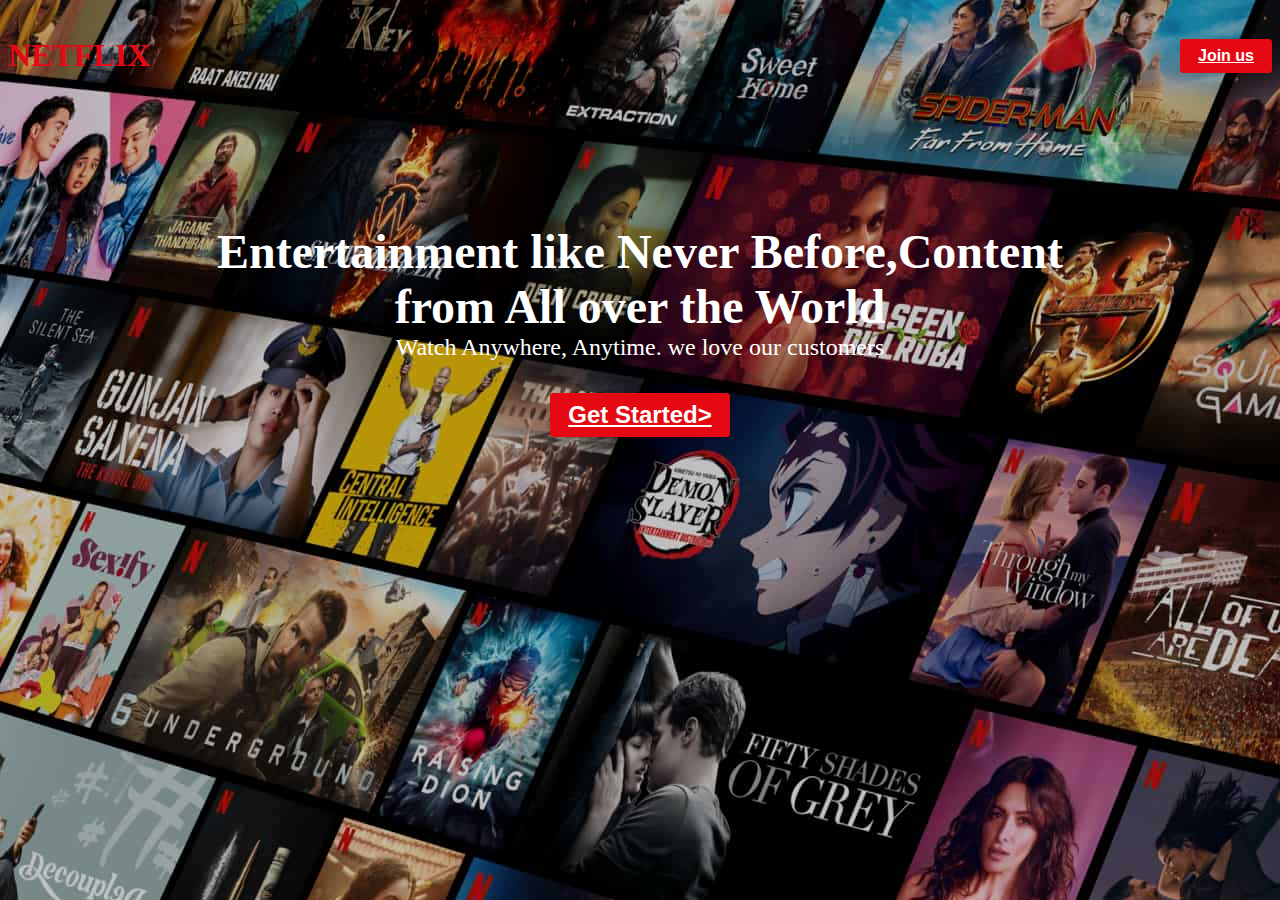
<file: index.html>
<!DOCTYPE html>
<html lang="en">
<head>
    <meta charset="UTF-8">
    <meta http-equiv="X-UA-Compatible" content="IE=edge">
    <meta name="viewport" content="width=device-width, initial-scale=1.0">
    <link rel="stylesheet" href="https://cdn.jsdelivr.net/npm/bootstrap@4.6.0/dist/css/bootstrap.min.css" integrity="sha384-B0vP5xmATw1+K9KRQjQERJvTumQW0nPEzvF6L/Z6nronJ3oUOFUFpCjEUQouq2+l" crossorigin="anonymous">
    <script src="https://code.jquery.com/jquery-3.5.1.slim.min.js" integrity="sha384-DfXdz2htPH0lsSSs5nCTpuj/zy4C+OGpamoFVy38MVBnE+IbbVYUew+OrCXaRkfj" crossorigin="anonymous"></script>
    <script src="https://cdn.jsdelivr.net/npm/bootstrap@4.6.0/dist/js/bootstrap.bundle.min.js" integrity="sha384-Piv4xVNRyMGpqkS2by6br4gNJ7DXjqk09RmUpJ8jgGtD7zP9yug3goQfGII0yAns" crossorigin="anonymous"></script>
    <link href="https://fonts.googleapis.com/icon?family=Material+Icons" rel="stylesheet">

    <link rel="stylesheet" href="styles.css">
    <title>NETFLIX</title>
</head>
<body>
    <header>
        <div class="head container">
            <h1>NETFLIX</h1>
            <button class="btn btn-primary"><a href="login.html">Join us</a></button>
        </div>
    </header>
    <section>
        <div class="boldtext">Entertainment like Never Before,Content from All over the World</div>
        <div class="medtext">Watch Anywhere, Anytime. we love our customers</div>
        <button class="btn btn-primary"><a href="login.html">Get Started></a></button>
    </section>
</body>
</html>
</file>
<file: styles.css>
body{
    background-color: rgba(0, 0, 0, 0.897);
    color: rgb(229, 9, 20);
    background-image: url(netflix.jpg);
}
a{
    color: white;
}
a:hover{
    color: white;
}
.head{
    display: flex;
    flex-direction: row;
    align-items: center;
    justify-content: space-between;
    margin-top: 1rem;
}

.head button{
    background-color: rgb(229, 9, 20);
    line-height: normal;
    padding: 7px 17px;
    font-weight: 600;
    font-size: 1rem;
    border: 1px solid rgb(229, 9, 20);
    border-radius: 3px;
}
.head h1{
    font-weight: 600;
}

section{
    color: white;
    text-align: center;
    width: 70%;
    margin-top: 8rem;
    margin-left: auto;
    margin-right: auto;
}

section .boldtext{
    font-size: 3rem;
    font-weight: 600;
}
section .medtext{
    font-size: 1.5rem;
    font-weight: 400;
}
section .btn{
    background-color: rgb(229, 9, 20);
    line-height: normal;
    padding: 7px 17px;
    font-weight: 600;
    font-size: 1.5rem;
    border: 1px solid rgb(229, 9, 20);
    border-radius: 3px;
    margin-top: 2rem;
}

.login{
    text-align: center;
    width: 40%;
    background-color: rgba(0,0,0,.75);
    color: white;
    padding: 1rem;
    border-radius: 8px;
    margin-top: 4rem;
}
.form-group{
    text-align: left;
    width: 50%;
    margin-top: 2rem;
    margin-left: auto;
    margin-right: auto;
}
.form-group button{
    background-color: rgb(229, 9, 20);
    line-height: normal;
    padding: 7px 17px;
    font-weight: 600;
    font-size: 1.5rem;
    border: 1px solid rgb(229, 9, 20);
    border-radius: 3px;
    margin-top: 2rem;
}
.form-group i{
    color: rgb(229, 9, 20);
}
</file>
